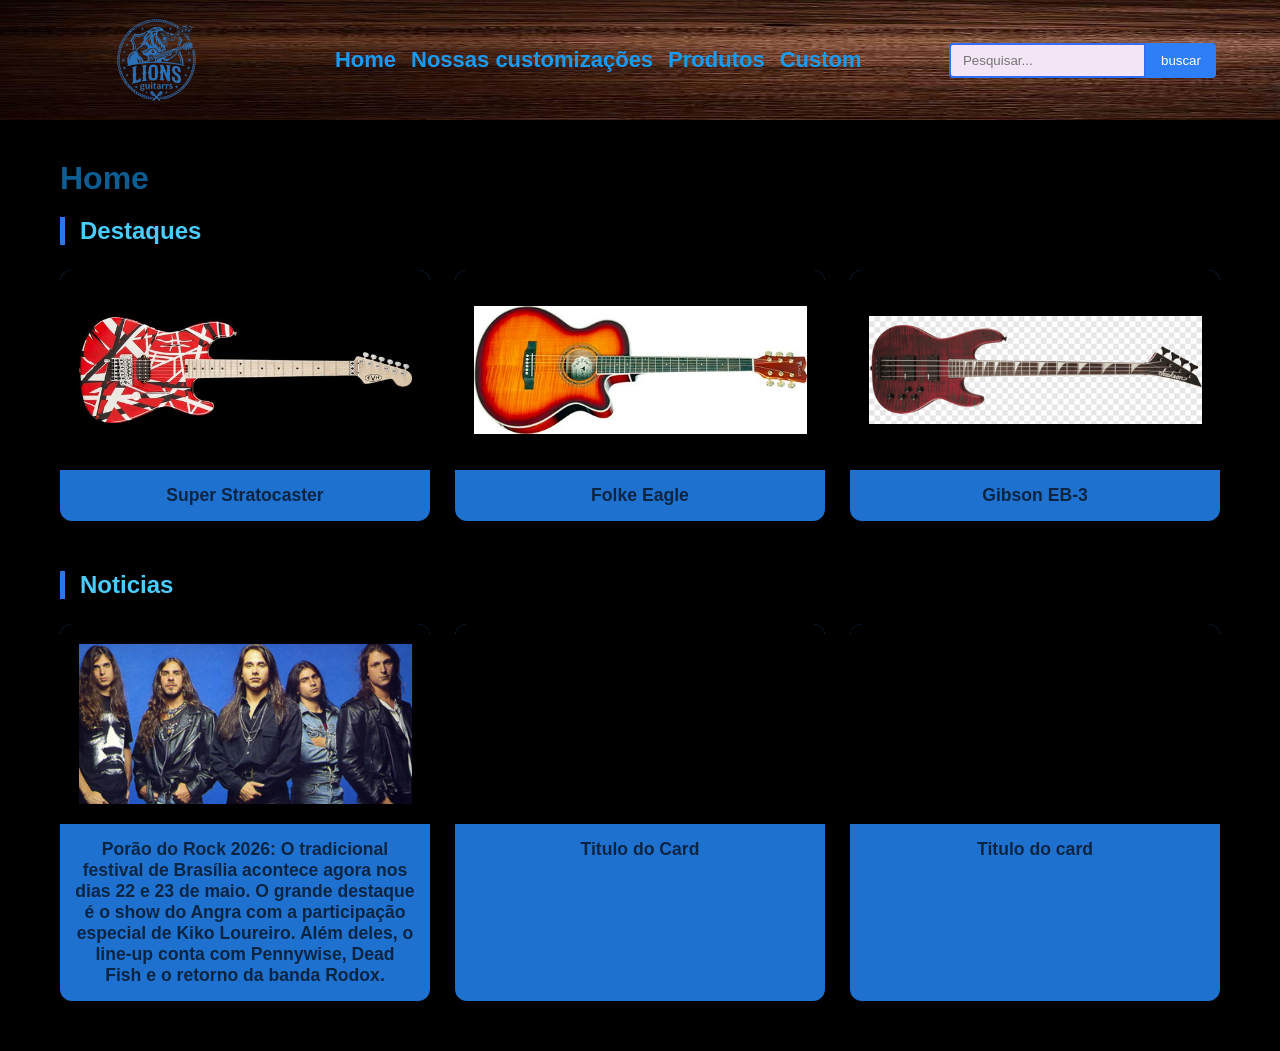
<file: html/index.html>
<!DOCTYPE html>
<html lang="pt-br">

<head>
    <meta charset="UTF-8">
    <meta name="viewport" content="width=device-width, initial-scale=1.0">
    <title>Lions Guitarrs</title>
    <link rel="stylesheet" href="../css/style.css">
</head>

<body>

    <header class="navbar">
        <div class="logo">
            <a href="#">
                <img src="../img/Gemini_Generated_Image_kw99mhkw99mhkw99-removebg-preview.png" alt="logoimg"
                    class="logo-img">
            </a>
        </div>

        <nav>
            <ul class="nav-links">
                <li><b><a href="../html/index.html">Home</a></b></li>
                <li><b><a href="../html/NossasCustomizacoes.html">Nossas customizações</a></b></li>
                <li><b><a href="../html/loja.html">Produtos</a></b></li>
                <li><b><a href="../html/texte.html">Custom</a></b></li>
            </ul>
        </nav>

        <div class="search-container">
            <input type="text" placeholder="Pesquisar...">
            <button type="submit">buscar</button>
        </div>
    </header>

    <main class="container">
        <h1 style="color:rgb(13, 93, 146); margin-bottom: 20px;">Home</h1>

        <section class="content-section">
            <h2>Destaques</h2>
            <div class="card-grid">
                <div class="card">
                    <div class="card-image"><img src="../img/SuperStratoVH (2).jpg" alt="GuitarraDoVH"></div>
                    <h3>Super Stratocaster</h3>
                </div>
                <div class="card">
                    <div class="card-image"><img src="../img/Violão.jpg" alt="Violão"></div>
                    <h3>Folke Eagle</h3>
                </div>
                <div class="card">
                    <div class="card-image"><img src="../img/BaixoGibson (1).png" alt="BaixoGibson"></div>
                    <h3>Gibson EB-3</h3>
                </div>
            </div>
        </section>

        <section class="content-section">
            <h2>Noticias</h2>
            <div class="card-grid">
                <div class="card">
                    <div class="card-image"><img src="../img/angra-banda-1993.png" alt="GuitarraExplorer"></div>
                    <h3>Porão do Rock 2026: O tradicional festival de Brasília acontece agora nos dias 22 e 23 de maio. O grande destaque é o show do Angra com a participação especial de Kiko Loureiro. Além deles, o line-up conta com Pennywise, Dead Fish e o retorno da banda Rodox.</h3>
                </div>
                <div class="card">
                    <div class="card-image"></div>
                    <h3>Titulo do Card</h3>
                </div>
                <div class="card">
                    <div class="card-image"></div>
                    <h3>Titulo do card</h3>
                </div>
            </div>
        </section>

    </main>

</body>

</html>
</file>
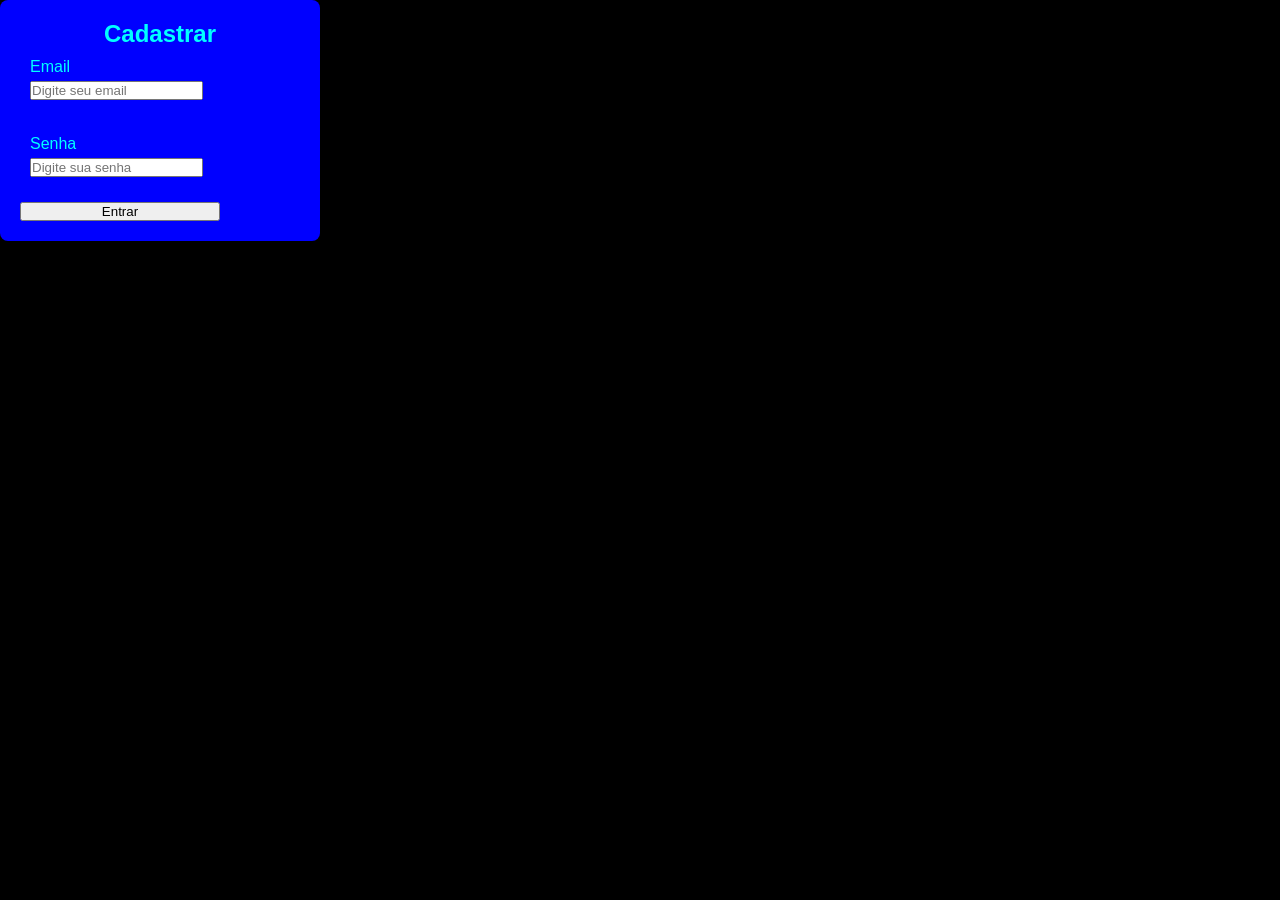
<file: html/cadastro.html>
<!DOCTYPE html>
 <html lang="en">
 <head>
    <meta charset="UTF-8">
    <meta name="viewport" content="width=device-width, initial-scale=1.0">
    <title>Document</title>
    <link rel="stylesheet" href="../css/global.css"

 </head>


 <body>
        <div class="centralizar-tela">
            <div class="caixa" style="width:320px";>
                <h2 style="text-align:center;">Cadastrar</h2>

                <form>
                    <div class="grupo-input">
                        <label for="email">Email</label>
                        <input type="email" id="email" placeholder="Digite seu email"required>
                    </div>

                    <div class="grupo-input">
                        <label for="senha">Senha</label>
                        <input type="senha" id="Senha" placeholder="Digite sua senha"required>
                    </div>

                   
                    <button type="submit" class="botao-primario" style="width: 200px;">
                   Entrar
                    </button>

                </form>
            </div>

        </div> 
 </body>

 </html>
</file>
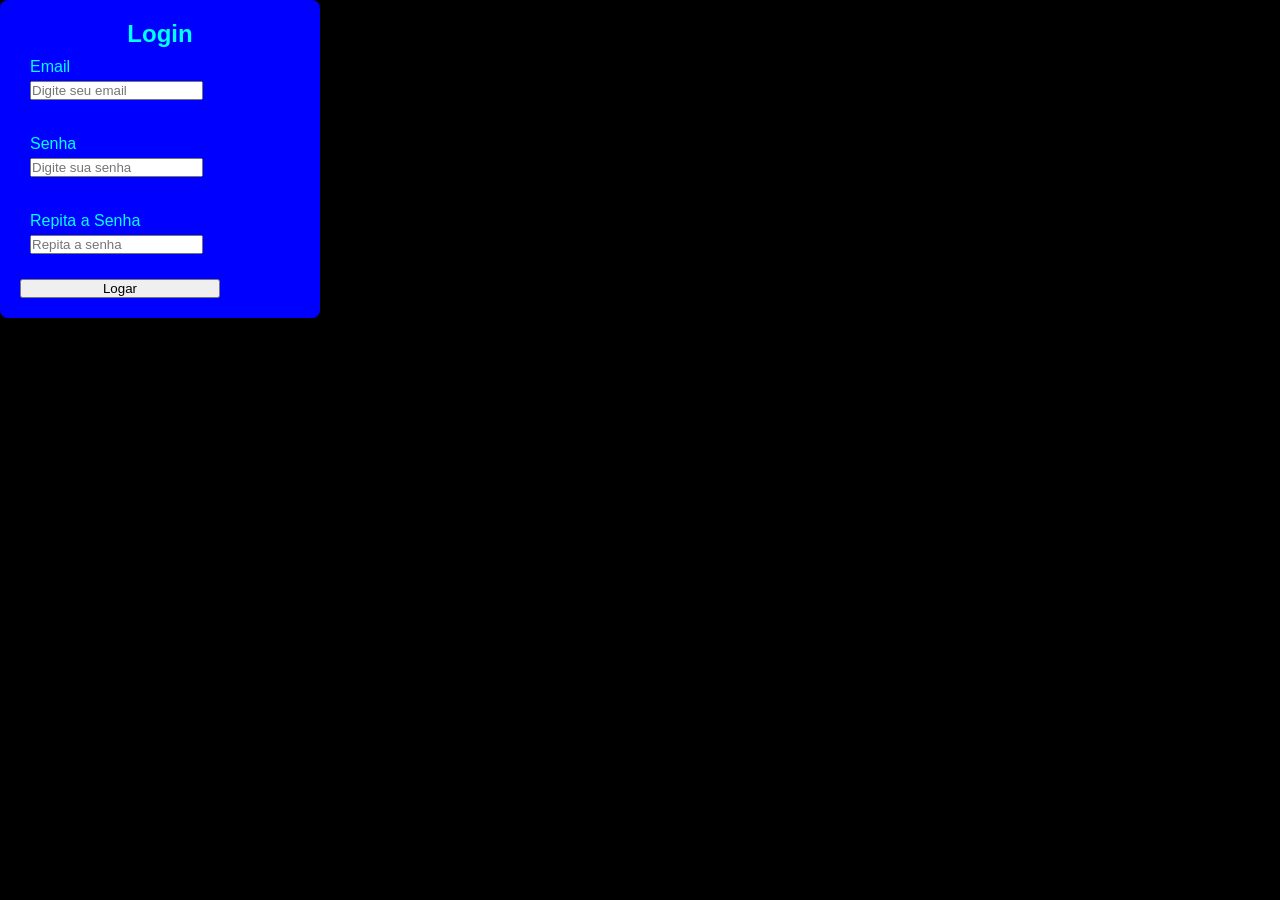
<file: html/login.html>
<!DOCTYPE html>
 <html lang="en">
 <head>
    <meta charset="UTF-8">
    <meta name="viewport" content="width=device-width, initial-scale=1.0">
    <title>Document</title>
    <link rel="stylesheet" href="../css/global.css">

 </head>


 <body>
        <div class="centralizar-tela">
            <div class="caixa" style="width:320px";>
                <h2 style="text-align:center;">Login</h2>

                <form>
                    <div class="grupo-input">
                        <label for="email">Email</label>
                        <input type="email" id="email" placeholder="Digite seu email"required>
                    </div>

                    <div class="grupo-input">
                        <label for="senha">Senha</label>
                        <input type="senha" id="Senha" placeholder="Digite sua senha"required>
                    </div>

                    <div class="grupo-input">
                        <label for="senha-rep">Repita a Senha</label>
                        <input type="senha" id="Senha" placeholder="Repita a senha"required>
                    </div>

                    <button type="submit" class="botao-primario" style="width: 200px;">
                    Logar
                    </button>

                </form>
            </div>

        </div> 
 </body>

 </html>
</file>
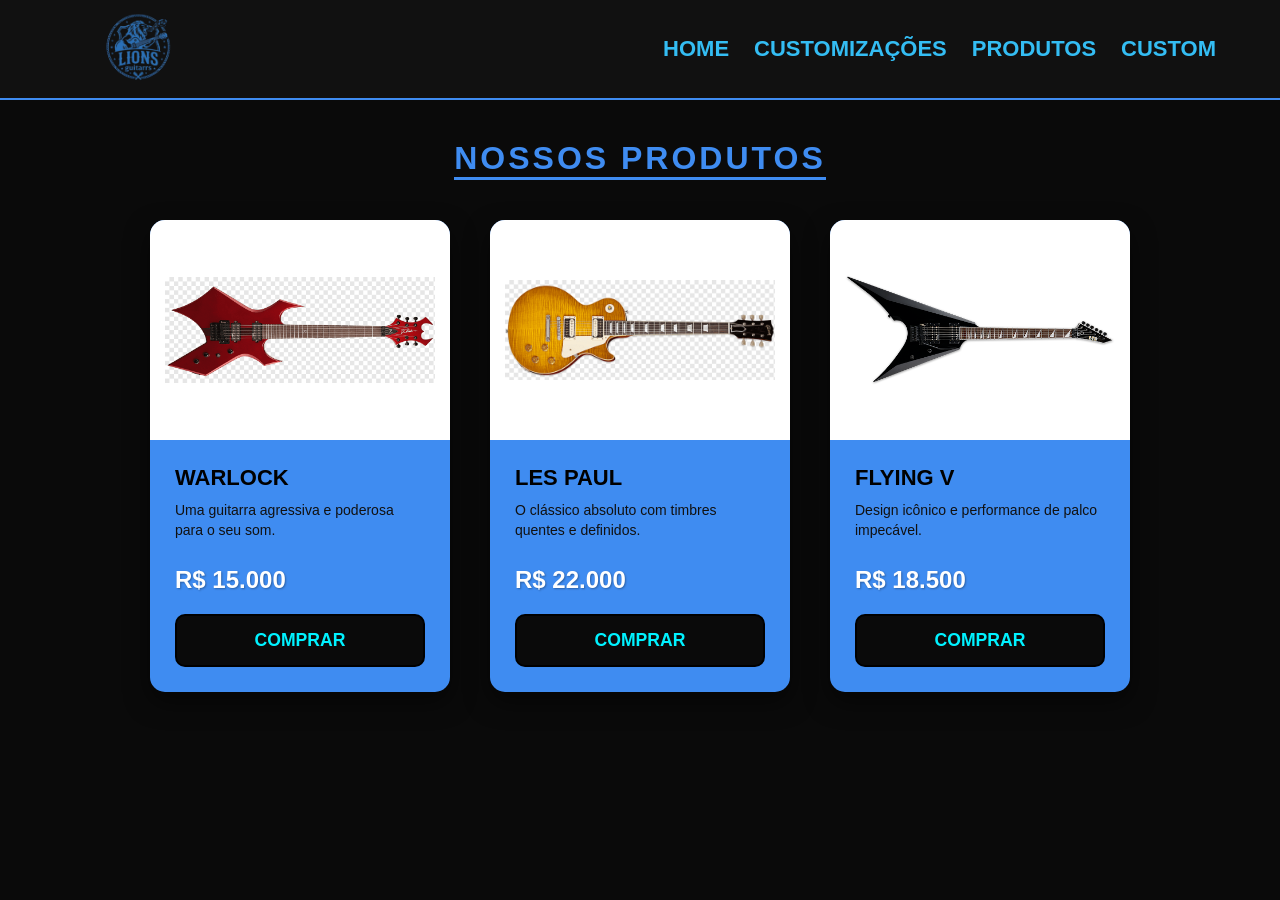
<file: html/loja.html>
<!DOCTYPE html>
<html lang="pt-br">

<head>
    <meta charset="UTF-8">
    <title>Lions Guitars - Loja</title>
    <link rel="stylesheet" href="../css/loja.css">
</head>

<body>

    <header class="navbar">
        <div class="logo">
            <a href="#">
                <img src="../img/Gemini_Generated_Image_kw99mhkw99mhkw99-removebg-preview.png" alt="Lions Guitars"
                    class="logo-img">
            </a>
        </div>

        <nav>
            <ul class="nav-links">
                <li><a href="../html/index.html">Home</a></li>
                <li><a href="../html/NossasCustomizacoes.html">Customizações</a></li>
                <li><a href="../html/loja.html">Produtos</a></li>
                <li><a href="../html/texte.html">Custom</a></li>
            </ul>
        </nav>
    </header>

    <main class="main-content">
        <h1 class="testep">Nossos Produtos</h1>

        <div class="container">
            <div class="card">
                <div class="img-wrapper">
                    <img src="../img/WarlockGuitar.png" alt="Warlock">
                </div>
                <div class="info">
                    <h2>Warlock</h2>
                    <p class="descricao">Uma guitarra agressiva e poderosa para o seu som.</p>
                    <p class="preco">R$ 15.000</p>
                    <button class="btn" onclick="comprar()">Comprar</button>
                </div>
            </div>

            <div class="card">
                <div class="img-wrapper">
                    <img src="../img/LesPaulSlash.png" alt="Les Paul">
                </div>
                <div class="info">
                    <h2>Les Paul</h2>
                    <p class="descricao">O clássico absoluto com timbres quentes e definidos.</p>
                    <p class="preco">R$ 22.000</p>
                    <button class="btn" onclick="comprar()">Comprar</button>
                </div>
            </div>

            <div class="card">
                <div class="img-wrapper">
                    <img src="../img/FlynigVBlack.png" alt="Flying V">
                </div>
                <div class="info">
                    <h2>Flying V</h2>
                    <p class="descricao">Design icônico e performance de palco impecável.</p>
                    <p class="preco">R$ 18.500</p>
                    <button class="btn" onclick="comprar()">Comprar</button>
                </div>
            </div>
        </div>
    </main>

</body>

</html>
</file>
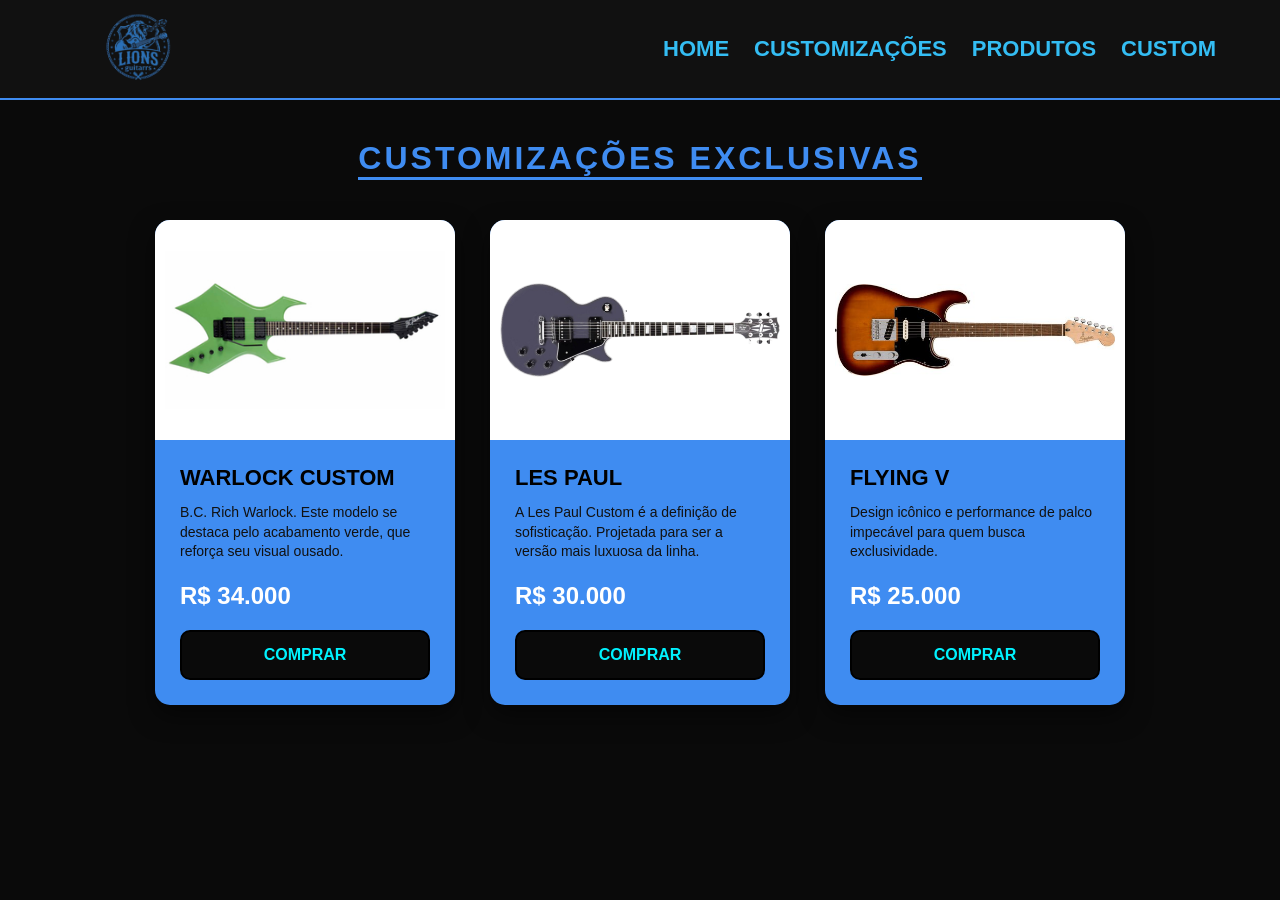
<file: html/NossasCustomizacoes.html>
<!DOCTYPE html>
<html lang="pt-br">

<head>
    <meta charset="UTF-8">
    <meta name="viewport" content="width=device-width, initial-scale=1.0">
    <title>Lions Guitarrs - Customizações</title>
    <link rel="stylesheet" href="../css/NossasCustomizacoes.css">
</head>

<body>

    <header class="navbar">
        <div class="logo">
            <a href="#">
                <img src="../img/Gemini_Generated_Image_kw99mhkw99mhkw99-removebg-preview.png" alt="Lions Guitarrs" class="logo-img">
            </a>
        </div>

        <nav>
            <ul class="nav-links">
                <li><a href="../html/index.html">Home</a></li>
                <li><a href="../html/NossasCustomizacoes.html">Customizações</a></li>
                <li><a href="../html/loja.html">Produtos</a></li>
                <li><a href="../html/texte.html">Custom</a></li>
            </ul>
        </nav>
    </header>

    <main class="main-content">
        <h1 class="testep">Customizações Exclusivas</h1>

        <div class="container">

            <div class="card">
                <div class="img-wrapper">
                    <img src="../img/WarlockVerde.jpg" alt="Warlock Verde Custom">
                </div>
                <div class="info">
                    <h2>Warlock Custom</h2>
                    <p class="descricao">
                        B.C. Rich Warlock. Este modelo se destaca pelo acabamento verde,
                        que reforça seu visual ousado.
                    </p>
                    <p class="preco">R$ 34.000</p>
                    <button class="btn" onclick="comprar()">Comprar</button>
                </div>
            </div>

            <div class="card">
                <div class="img-wrapper">
                    <img src="../img/les-paul-custom.png" alt="Les Paul Custom">
                </div>
                <div class="info">
                    <h2>Les Paul</h2>
                    <p class="descricao">
                        A Les Paul Custom é a definição de sofisticação. 
                        Projetada para ser a versão mais luxuosa da linha.
                    </p>
                    <p class="preco">R$ 30.000</p>
                    <button class="btn" onclick="comprar()">Comprar</button>
                </div>
            </div>

            <div class="card">
                <div class="img-wrapper">
                    <img src="../img/StratoCustom.jpg" alt="Stratocaster Custom">
                </div>
                <div class="info">
                    <h2>Flying V</h2>
                    <p class="descricao">
                        Design icônico e performance de palco impecável para quem busca exclusividade.
                    </p>
                    <p class="preco">R$ 25.000</p>
                    <button class="btn" onclick="comprar()">Comprar</button>
                </div>
            </div>

        </div>
    </main>

    <script>
        function comprar() {
            alert("Produto adicionado ao carrinho!");
        }
    </script>

</body>
</html>
</file>
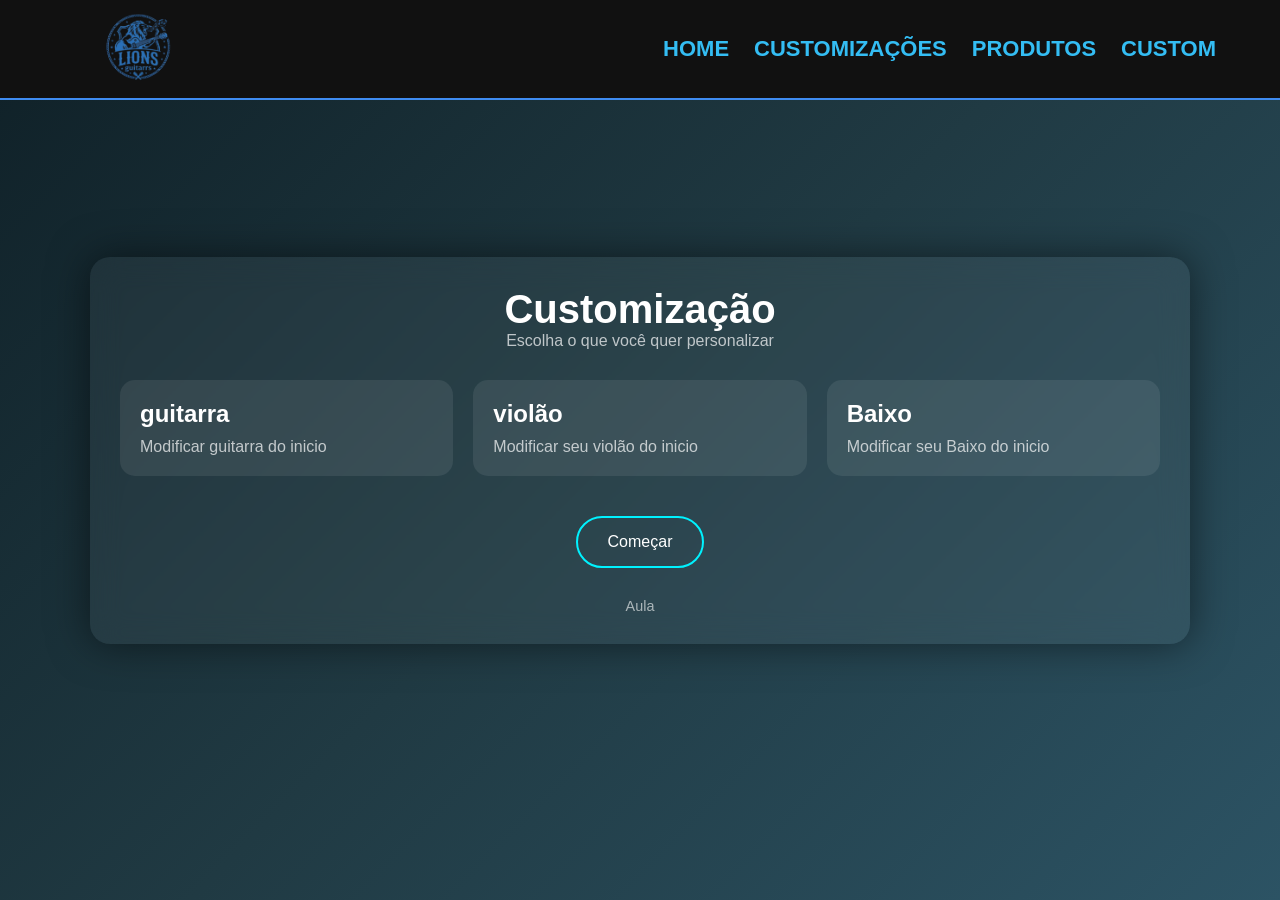
<file: html/texte.html>
<!DOCTYPE html>
<html lang="en">

<head>
    <meta charset="UTF-8">
    <meta name="viewport" content="width=device-width, initial-scale=1.0">
    <title>Document</title>
    <link rel="stylesheet" href="../css/teste.css">
</head>

<body>


    <header class="navbar">
        <div class="logo">
            <a href="#">
                <img src="../img/Gemini_Generated_Image_kw99mhkw99mhkw99-removebg-preview.png" alt="Lions Guitarrs"
                    class="logo-img">
            </a>
        </div>

        <nav>
            <ul class="nav-links">
                <li><a href="../html/index.html">Home</a></li>
                <li><a href="../html/NossasCustomizacoes.html">Customizações</a></li>
                <li><a href="../html/loja.html">Produtos</a></li>
                <li><a href="../html/texte.html">Custom</a></li>
            </ul>
        </nav>
    </header>


    <div class="container">
        <header class="central">
            <h1>Customização</h1>
            <p>Escolha o que você quer personalizar</p>
        </header>

        <section class="cards">
            <div class="card">
                <h2>guitarra</h2>
                <p>Modificar guitarra do inicio</p>
            </div>

            <div class="card">
                <h2>violão</h2>
                <p>Modificar seu violão do inicio</p>
            </div>

            <div class="card">
                <h2>Baixo</h2>
                <p>Modificar seu Baixo do inicio</p>
            </div>

        </section>
        <button class="btn">Começar</button>
        <footer>
            <p>Aula</p>
        </footer>
    </div>

</body>

</html>
</file>
<file: css/style.css>
/* Reset básico */
* {
    margin: 0;
    padding: 0;
    box-sizing: border-box;
    font-family: 'Franklin Gothic Medium', 'Arial Narrow', Arial, sans-serif;
}

body {
    background-color: #000000;
    color: #4bccff;
}

/* Navbar - Ajustada para distribuir logo, menu e busca */
.navbar {
    display: flex;
    justify-content: space-between;
    align-items: center;
    padding: 0.5rem 5%;
    background-color: rgb(143, 72, 38);
    background-image: url("../img/navbar_madeira.jpg");
    background-size: cover;
    background-position: center;
    position: sticky;
    top: 0;
    z-index: 1000;
    min-height: 120px; /* Garante espaço para a logo aparecer bem */
    box-shadow: 0 4px 10px rgba(0,0,0,0.5);
}

.nav-links {
    display: flex;
    list-style: none;
    gap: 15px;
  
}

.nav-links a {
    color: rgb(26, 155, 241);
    text-decoration: none;
    font-size: 0.9rem;
    transition: color 0.3s;
    white-space: nowrap; /* Evita que o texto quebre linha */
      font-size: 22px;
}

.nav-links a:hover {
    color: #ffffff;
    text-shadow: 0 0 8px #4bccff;
}

/* Logo */
.logo-img {
    height: 100px; /* Aumentei um pouco para destaque */
    width: auto;
    display: block;
}

/* Barra de Pesquisa */
.search-container {
    display: flex;
}

.search-container input {
    padding: 8px 12px;
    border: 2px solid #306ef3;
    background-color: #F3E5F5;
    border-radius: 4px 0 0 4px;
    outline: none;
}

.search-container button {
    padding: 8px 15px;
    border: none;
    background-color: #2d7ef7;
    color: white;
    cursor: pointer;
    border-radius: 0 4px 4px 0;
}

/* Conteúdo Principal */
.container {
    max-width: 1200px;
    margin: 40px auto;
    padding: 0 20px;
}

.content-section {
    margin-bottom: 50px;
}

.content-section h2 {
    margin-bottom: 25px;
    border-left: 5px solid #2c76e6;
    padding-left: 15px;
    color: #4bccff;
}

/* Grid de Cards */
.card-grid {
    display: flex;
    gap: 25px;
    flex-wrap: wrap;
}

.card {
    flex: 1;
    min-width: 280px;
    background: rgb(31, 113, 207); /* Mantive seu azul */
    border-radius: 12px;
    overflow: hidden;
    box-shadow: 0 6px 12px rgba(0,0,0,0.3);
    transition: all 0.3s ease;
}

.card:hover {
    transform: translateY(-8px);
    box-shadow: 0 10px 20px rgba(44, 118, 230, 0.4);
}

.card-image {
    width: 100%;
    height: 200px;
    background-color: #000000; /* Fundo branco para as guitarras PNG aparecerem bem */
    display: flex;
    align-items: center;
    justify-content: center;
}

.card-image img {
    max-width: 90%;
    max-height: 90%;
    object-fit: contain;
}

.card h3 {
    padding: 15px;
    font-size: 1.1rem;
    text-align: center;
    color: #000000ab; /* Branco para ler melhor sobre o fundo azul */
}
</file>
<file: css/global.css>
*{
    margin:0;
    padding: 0;
    box-sizing: border-box;
 }

 body{
    font-family: 'Franklin Gothic Medium', 'Arial Narrow', Arial, sans-serif;
    background-color: black;
    color: aqua;
 }

 .caixa{

background: blue;
padding: 20px;
border-radius: 8px;
box-shadow: 0 10px 25px rgba(0, 0, 0, 0.2);
 }

 .grupo-input {
    margin-bottom: 15px;
 }

 .grupo-input label {
    display: block;
    margin-bottom: 5px;
 }

 .grupo-input {
    width: 100%;
    padding: 10px;
    border: 1px seagreen;
    border-radius: 15px;
    outline: none;
    transition: 0.2s;
 }

 .grupo-input:focus{
    border-color: brown;
 }

 .input-erro{
    border-color: blueviolet;
 }

 .input-sucesso{
    border-color: red;
 }
</file>
<file: css/loja.css>
/* RESET */
* {
    margin: 0;
    padding: 0;
    box-sizing: border-box;
}

/* BODY */
body {
    min-height: 100vh;
    font-family: 'Franklin Gothic Medium', 'Arial Narrow', Arial, sans-serif;
    background: #0a0a0a;
    color: #3f8cf1;
    display: flex;
    flex-direction: column;
}

/* NAVBAR */
.navbar {
    width: 100%;
    height: 100px; /* Um pouco mais alta para o logo brilhar */
    display: flex;
    justify-content: space-between;
    align-items: center;
    padding: 0 5%;
    background: #111;
    border-bottom: 2px solid #3f8cf1;
    position: sticky;
    top: 0;
    z-index: 1000;
}

.logo-img {
    height: 80px; /* Ajuste conforme o tamanho da sua imagem */
    width: auto;
    object-fit: contain;
}

.nav-links {
    display: flex;
    list-style: none;
    gap: 25px;
}

.nav-links a {
    color: rgb(52, 189, 243);
    text-decoration: none;
    font-weight: bold;
    text-transform: uppercase;
    font-size: 22px;
    transition: 0.3s;
}

.nav-links a:hover {
    color: #ffffff;
    text-shadow: 0 0 10px #3f8cf1;
}

/* CONTEÚDO PRINCIPAL */
.main-content {
    display: flex;
    flex-direction: column;
    align-items: center;
    padding: 40px 20px;
}

.testep {
    font-size: 32px;
    font-weight: bold;
    margin-bottom: 40px;
    text-transform: uppercase;
    letter-spacing: 3px;
    text-align: center;
    border-bottom: 3px solid #3f8cf1;
}

/* CONTAINER DOS CARDS */
.container {
    display: flex;
    justify-content: center;
    gap: 40px;
    flex-wrap: wrap;
    max-width: 1200px;
}

/* CARD */
.card {
    width: 300px;
    background: #3f8cf1; /* Cor solicitada */
    color: #000; /* Texto interno em preto para contraste */
    border-radius: 15px;
    overflow: hidden;
    box-shadow: 0 10px 25px rgba(0,0,0,0.5);
    transition: all 0.4s cubic-bezier(0.175, 0.885, 0.32, 1.275);
}

.card:hover {
    transform: translateY(-15px);
    box-shadow: 0 15px 35px rgba(63, 140, 241, 0.4);
}

/* IMAGEM NO CARD */
.img-wrapper {
    background: #fff; /* Fundo branco para destacar a guitarra */
    height: 220px;
    display: flex;
    align-items: center;
    justify-content: center;
    padding: 15px;
}

.card img {
    max-width: 100%;
    max-height: 100%;
    object-fit: contain;
    transition: transform 0.3s;
}

.card:hover img {
    transform: scale(1.1);
}

/* INFORMAÇÕES */
.info {
    padding: 25px;
}

.info h2 {
    margin-bottom: 10px;
    font-size: 22px;
    text-transform: uppercase;
}

.descricao {
    font-size: 14px;
    color: #111; /* Preto para melhor leitura sobre azul */
    margin-bottom: 20px;
    min-height: 45px;
    line-height: 1.4;
}

/* PREÇO */
.preco {
    font-size: 24px;
    font-weight: 900;
    margin-bottom: 20px;
    color: #fff; /* Branco para destacar no azul */
    text-shadow: 1px 1px 2px rgba(0,0,0,0.3);
}

/* BOTÃO */
.btn {
    display: block;
    width: 100%;
    padding: 14px;
    border-radius: 10px;
    border: 2px solid #000; /* Borda preta para combinar com a descrição */
    background: #0a0a0a;
    color: #00f2ff; /* Ciano neon */
    font-weight: bold;
    font-size: 1.1rem;
    text-transform: uppercase;
    cursor: pointer;
    transition: all 0.3s ease;
}

.btn:hover {
    background: #00f2ff;
    color: #000;
    box-shadow: 0 0 20px #00f2ff;
}
</file>
<file: css/NossasCustomizacoes.css>
/* RESET */
* {
    margin: 0;
    padding: 0;
    box-sizing: border-box;
}

/* BODY */
body {
    min-height: 100vh;
    font-family: 'Franklin Gothic Medium', 'Arial Narrow', Arial, sans-serif;
    background: #0a0a0a;
    color: #3f8cf1;
    display: flex;
    flex-direction: column;
}

/* NAVBAR */
.navbar {
    width: 100%;
    height: 100px;
    display: flex;
    justify-content: space-between;
    align-items: center;
    padding: 0 5%;
    background: #111;
    border-bottom: 2px solid #3f8cf1;
    position: sticky;
    top: 0;
    z-index: 1000;
}

.logo-img {
    height: 80px;
    width: auto;
}

.nav-links {
    display: flex;
    list-style: none;
    gap: 25px;
}

.nav-links a {
    color: rgb(52, 189, 243);
    text-decoration: none;
    font-weight: bold;
    text-transform: uppercase;
    font-size: 22px;
    transition: 0.3s;
}

.nav-links a:hover {
    color: #ffffff;
    text-shadow: 0 0 10px #3f8cf1;
}

/* CONTEÚDO */
.main-content {
    display: flex;
    flex-direction: column;
    align-items: center;
    padding: 40px 20px;
}

.testep {
    font-size: 32px;
    font-weight: bold;
    margin-bottom: 40px;
    text-transform: uppercase;
    letter-spacing: 3px;
    text-align: center;
    border-bottom: 3px solid #3f8cf1;
}

/* CONTAINER DOS CARDS */
.container {
    display: flex;
    justify-content: center;
    gap: 35px;
    flex-wrap: wrap;
    max-width: 1200px;
}

/* CARD */
.card {
    width: 300px;
    background: #3f8cf1; /* Cor azul original */
    border-radius: 15px;
    overflow: hidden;
    box-shadow: 0 10px 25px rgba(0,0,0,0.5);
    transition: all 0.4s ease;
}

.card:hover {
    transform: translateY(-12px);
    box-shadow: 0 15px 35px rgba(63, 140, 241, 0.4);
}

/* IMAGEM NO CARD */
.img-wrapper {
    background: #fff; /* Fundo branco para destacar os instrumentos */
    height: 220px;
    display: flex;
    align-items: center;
    justify-content: center;
    padding: 10px;
}

.card img {
    max-width: 100%;
    max-height: 100%;
    object-fit: contain;
}

/* INFORMAÇÕES */
.info {
    padding: 25px;
}

.info h2 {
    color: #000; /* Preto para contraste no azul */
    margin-bottom: 12px;
    font-size: 22px;
    text-transform: uppercase;
}

.descricao {
    font-size: 14px;
    color: #111; /* Texto escuro para leitura sobre o azul */
    margin-bottom: 20px;
    min-height: 50px;
    line-height: 1.4;
}

/* PREÇO */
.preco {
    font-size: 24px;
    font-weight: 900;
    margin-bottom: 20px;
    color: #fff; /* Branco para destacar */
}

/* BOTÃO */
.btn {
    display: block;
    width: 100%;
    padding: 14px;
    border-radius: 10px;
    border: 2px solid #000;
    background: #0a0a0a;
    color: #00f2ff; /* Ciano original */
    font-weight: bold;
    font-size: 1rem;
    text-transform: uppercase;
    cursor: pointer;
    transition: all 0.3s ease;
}

.btn:hover {
    background: #00f2ff;
    color: #000;
    box-shadow: 0 0 20px #00f2ff;
}
</file>
<file: css/teste.css>
* {
    margin: 0;
    padding: 0;
    box-sizing: border-box;
    font-family: 'Franklin Gothic Medium', 'Arial Narrow', Arial, sans-serif;
}


body {
    margin: 0;
    padding: 0;
    min-height: 100vh; /* Ocupa 100% da altura da janela */
    display: flex;
    justify-content: center; /* Centraliza na horizontal */
    align-items: center;     /* Centraliza na vertical */
    background: linear-gradient(135deg, #0f2027, #203a43, #2c5364);
    color: white;          /* Cor azul que você está usando */
}

.navbar {
    width: 100%;
    height: 100px;
    display: flex;
    justify-content: space-between;
    align-items: center;
    padding: 0 5%;
    background: #111;
    border-bottom: 2px solid #3f8cf1;
    
    /* Para garantir que ele grude no topo mesmo se houver rolagem */
    position: fixed; 
    top: 0;
    left: 0;
    z-index: 1000;
}

/* Se quiser centralizar o CONTEÚDO da página, use uma div principal ou o main */
main {
    padding-top: 120px; /* Espaço para não ficar escondido atrás da navbar */
    display: flex;
    flex-direction: column;
    justify-content: center;
    align-items: center;
    min-height: calc(100vh - 100px);
}

.logo-img {
    height: 80px;
    width: auto;
}

.nav-links {
    display: flex;
    list-style: none;
    gap: 25px;
}

.nav-links a {
    color: rgb(52, 189, 243);
    text-decoration: none;
    font-weight: bold;
    text-transform: uppercase;
    font-size: 22px;
    transition: 0.3s;
}

.nav-links a:hover {
    color: #ffffff;
    text-shadow: 0 0 10px #3f8cf1;
}

.container {
    width: 90%;
    max-width: 1100px;
    padding: 30px;
    border-radius: 20px;
    background: rgba(255, 255, 255, 0.05);
    backdrop-filter: blur(15px);
    box-shadow: 0 0 40px rgba(0,0,0,0.5);
}

.central {
    text-align: center;
    margin-bottom: 30px;
}

.central h1 {
    font-size: 2.5rem;
}

.central p {
    opacity: 0.7;
}

.cards {
    display: grid;
    grid-template-columns: repeat(auto-fit, minmax(250px, 1fr));
    gap: 20px;
}

.card {
    padding: 20px;
    border-radius: 15px;
    background: rgba(255, 255, 255, 0.08);
    transition: 0.3s;
    cursor: pointer;
}

.card:hover {
    transform: translateY(-10px) scale(1.02);
}

.card h2 {
    margin-bottom: 10px;
}

.card p {
    opacity: 0.7;
}

.btn {
    display: block;
    margin: 40px auto 0;
    padding: 15px 30px;
    border-radius: 50px;
    border: 2px solid #00f2ff;
    background: transparent;
    color: white;
    font-size: 1rem;
    cursor: pointer;
    transition: all 0.3s ease;
}

.btn:hover {
    background: #00f2ff;
    color: black;
    box-shadow: 0 0 20px #00f2ff;
    transform: scale(1.05);
}

footer {
    text-align: center;
    margin-top: 30px;
    opacity: 0.6;
    font-size: 0.9rem;
}
</file>
